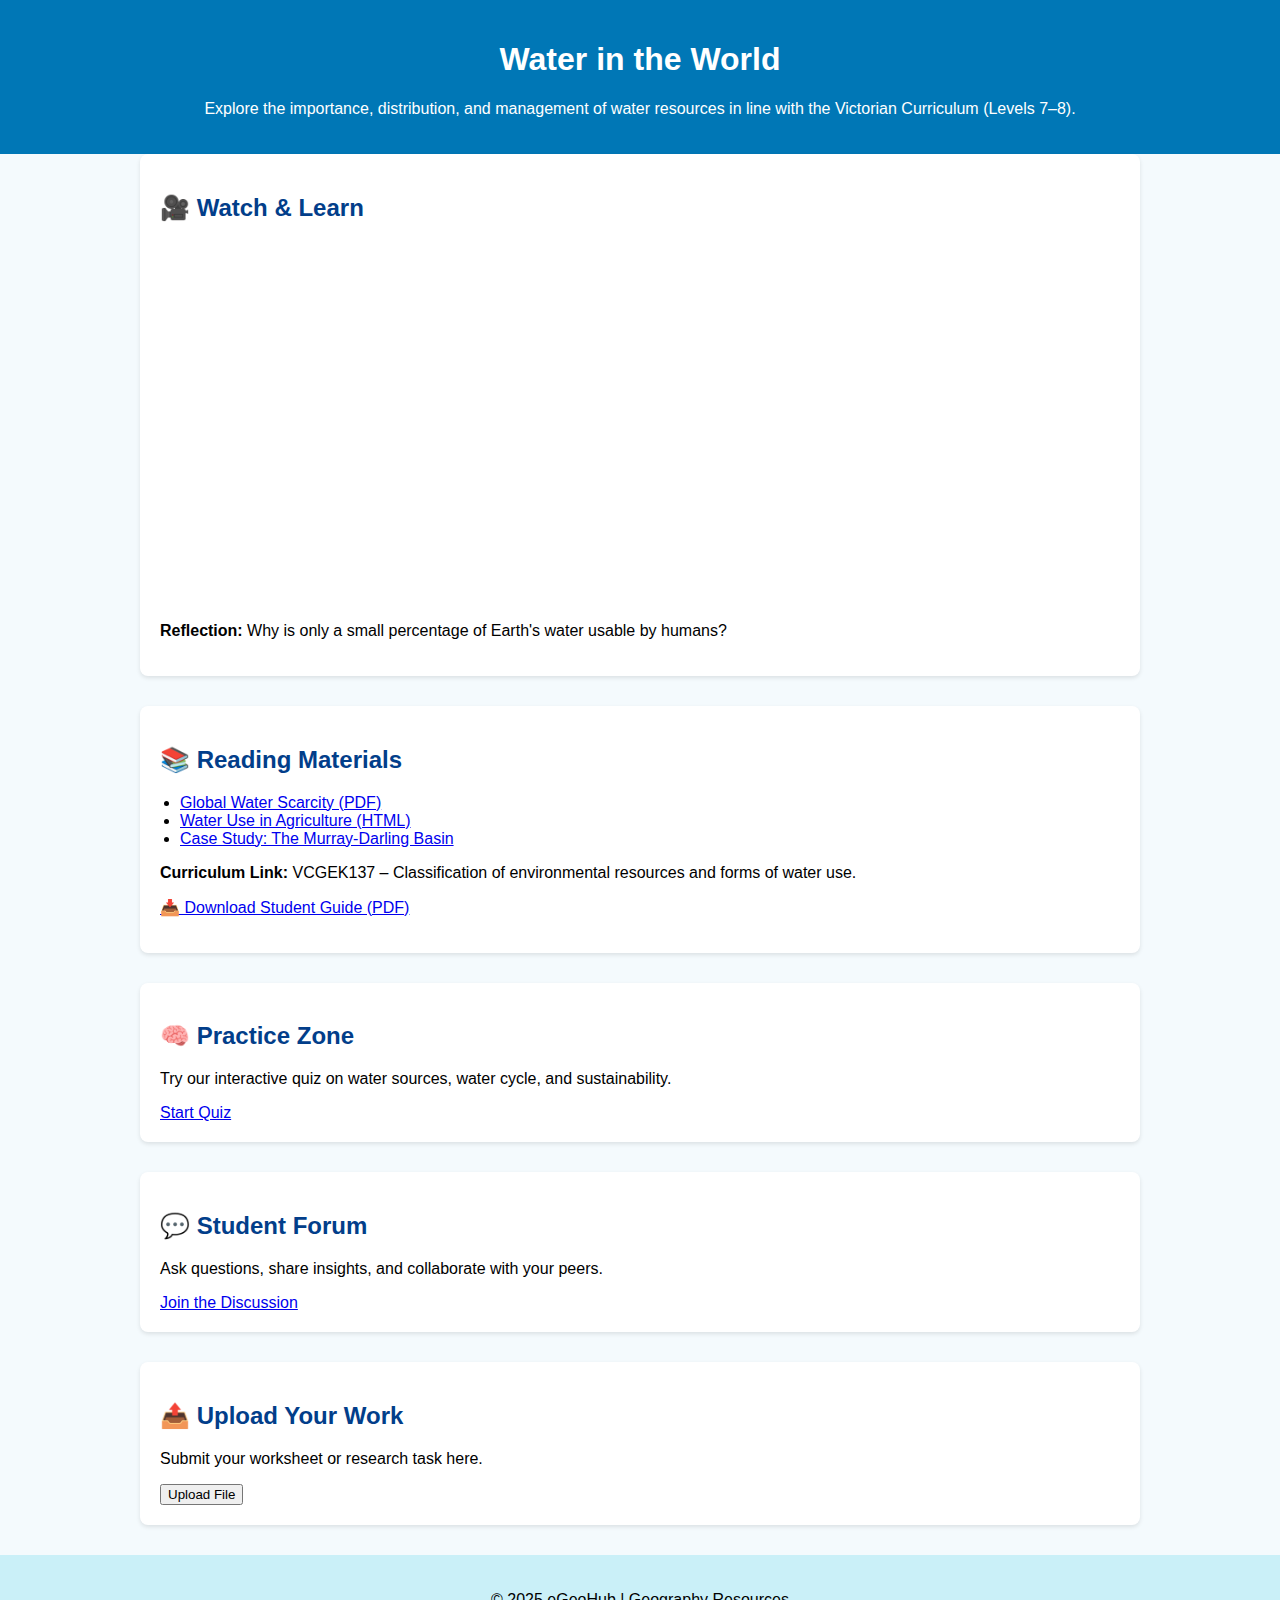
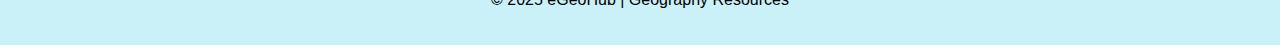
<file: water-in-the-world.html>
<!DOCTYPE html>
<html lang="en">
<head>
  <meta charset="UTF-8">
  <meta name="viewport" content="width=device-width, initial-scale=1.0">
  <title>eGeoHub | Water in the World</title>
  <link rel="stylesheet" href="style1.css">
</head>
<body>

<header>
  <h1>Water in the World</h1>
  <p>Explore the importance, distribution, and management of water resources in line with the Victorian Curriculum (Levels 7–8).</p>
</header>

<section class="card">
  <h2>🎥 Watch & Learn</h2>
  <iframe src="https://www.youtube.com/embed/oaDkph9yQBs" allowfullscreen></iframe>
  <p><strong>Reflection:</strong> Why is only a small percentage of Earth's water usable by humans?</p>
</section>

<section class="card">
  <h2>📚 Reading Materials</h2>
  <ul>
    <li><a href="#">Global Water Scarcity (PDF)</a></li>
    <li><a href="#">Water Use in Agriculture (HTML)</a></li>
    <li><a href="#">Case Study: The Murray-Darling Basin</a></li>
  </ul>
  <div class="download-box">
    <p><strong>Curriculum Link:</strong> VCGEK137 – Classification of environmental resources and forms of water use.</p>
    <p><a href="downloads/water-resources-guide.pdf" download>📥 Download Student Guide (PDF)</a></p>
  </div>
</section>

<section class="card">
  <h2>🧠 Practice Zone</h2>
  <p>Try our interactive quiz on water sources, water cycle, and sustainability.</p>
  <a href="#">Start Quiz</a>
</section>

<section class="card">
  <h2>💬 Student Forum</h2>
  <p>Ask questions, share insights, and collaborate with your peers.</p>
  <a href="#">Join the Discussion</a>
</section>

<section class="card">
  <h2>📤 Upload Your Work</h2>
  <p>Submit your worksheet or research task here.</p>
    <button type="submit">Upload File</button>
  </form>
</section>

<footer>
  <p>&copy; 2025 eGeoHub | Geography Resources</p>
</footer>

</body>
</html>
</file>
<file: style1.css>
body {
  font-family: Arial, sans-serif;
  margin: 0;
  background-color: #f4fafd;
}
header {
  background-color: #0077b6;
  color: white;
  padding: 20px;
  text-align: center;
}
section {
  padding: 30px;
  max-width: 960px;
  margin: auto;
}
.card {
  background: white;
  border-radius: 8px;
  box-shadow: 0 2px 4px rgba(0,0,0,0.1);
  padding: 20px;
  margin-bottom: 30px;
}
iframe {
  width: 100%;
  height: 360px;
  border: none;
  border-radius: 6px;
}
.card h2 {
  color: #023e8a;
}
.card ul {
  padding-left: 20px;
}
.upload-box, .download-box {
  margin-top: 15px;
}
input[type="file"] {
  margin-top: 10px;
}
footer {
  text-align: center;
  padding: 20px;
  background-color: #caf0f8;
}
</file>
